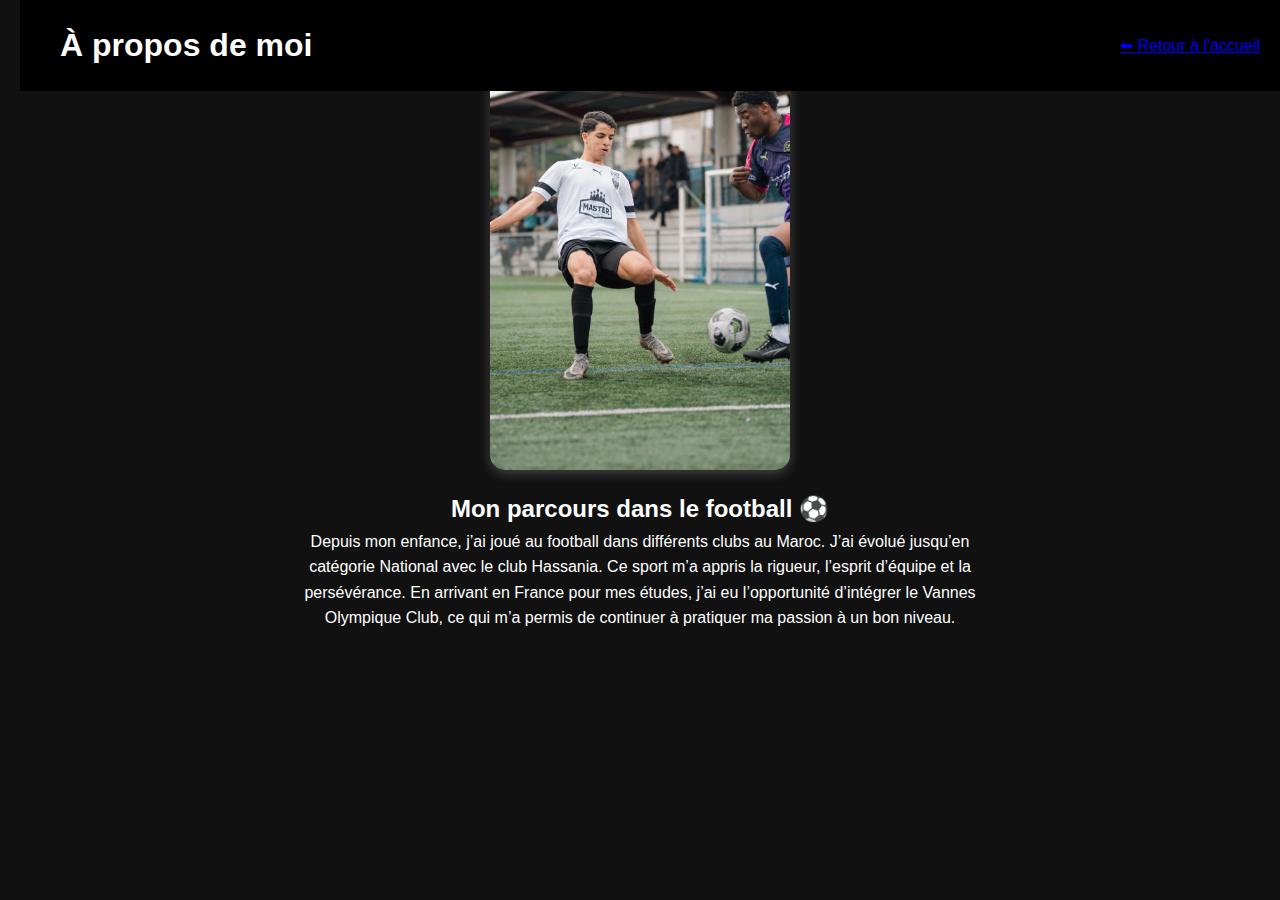
<file: about.html>
<!DOCTYPE html>
<html lang="fr">
<head>
  <meta charset="UTF-8">
  <title>À propos de moi</title>
  <link rel="stylesheet" href="style.css">
</head>
<body class="about-page">
  <header>
    <h1>À propos de moi</h1>
    <a href="index.html">⬅ Retour à l'accueil</a>
  </header>

  <main>
    <section class="about-section">
      <img src="Loisir.JPG" alt="Moi en train de jouer au foot" class="foot-photo">
      <div class="foot-description">
        <h2>Mon parcours dans le football ⚽</h2>
        <p>
            Depuis mon enfance, j’ai joué au football dans différents clubs au Maroc. 
            J’ai évolué jusqu’en catégorie National avec le club Hassania. Ce sport m’a appris la rigueur, l’esprit d’équipe et la persévérance.
            En arrivant en France pour mes études, j’ai eu l’opportunité d’intégrer le Vannes Olympique Club, ce qui m’a permis de continuer à pratiquer ma passion à un bon niveau.
      </div>
    </section>
  </main>
</body>
</html>
</file>
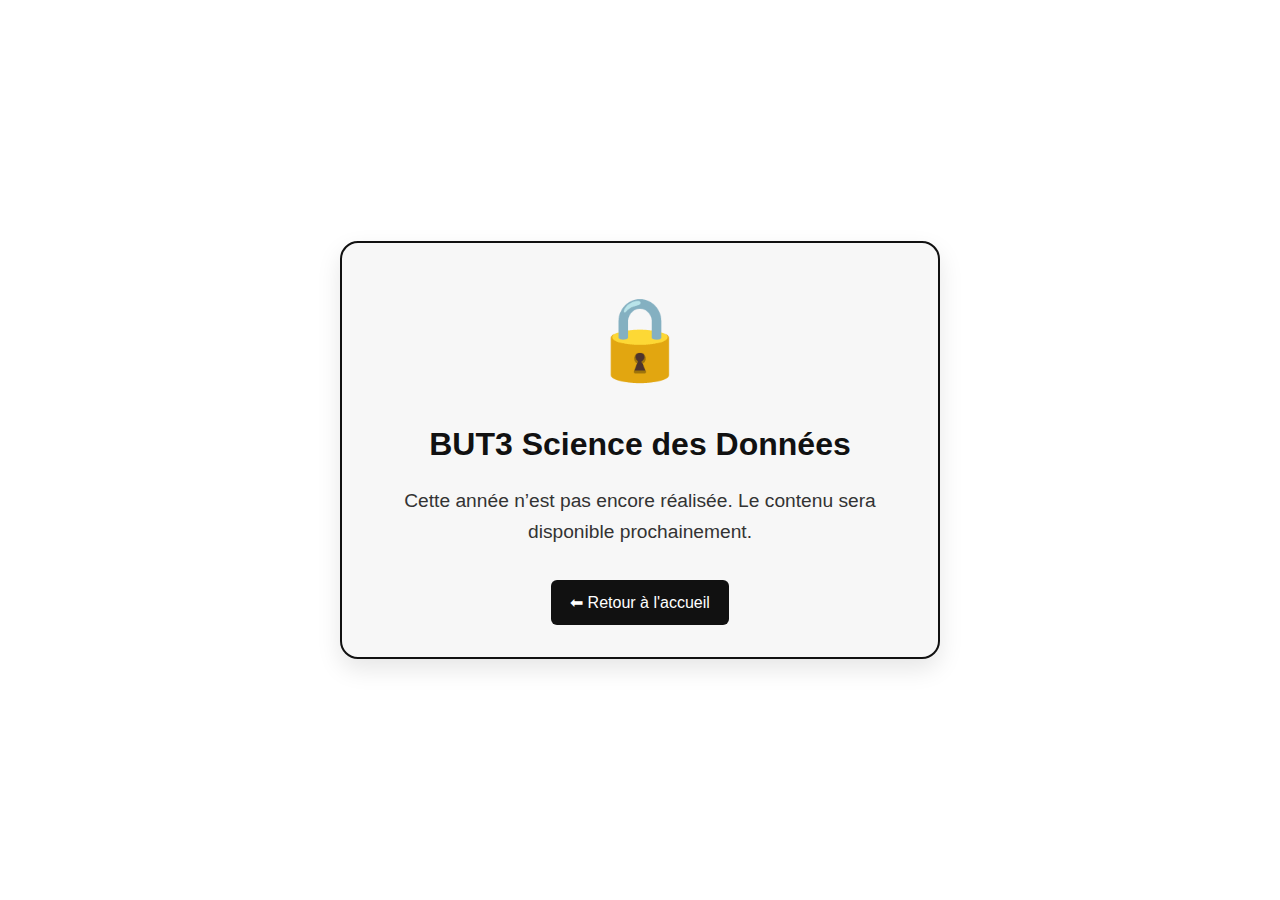
<file: BUT3 SD.html>
<!DOCTYPE html>
<html lang="fr">
<head>
  <meta charset="UTF-8" />
  <meta name="viewport" content="width=device-width, initial-scale=1.0"/>
  <title>BUT2 SD - En construction</title>
  <link rel="stylesheet" href="style.css" />
</head>
<body class="locked-page">
  <div class="lock-container">
    <div class="lock-icon">🔒</div>
    <h1>BUT3 Science des Données</h1>
    <p>Cette année n’est pas encore réalisée. Le contenu sera disponible prochainement.</p>
    <a href="index.html" class="back-button">⬅ Retour à l'accueil</a>
  </div>
</body>
</html>
</file>
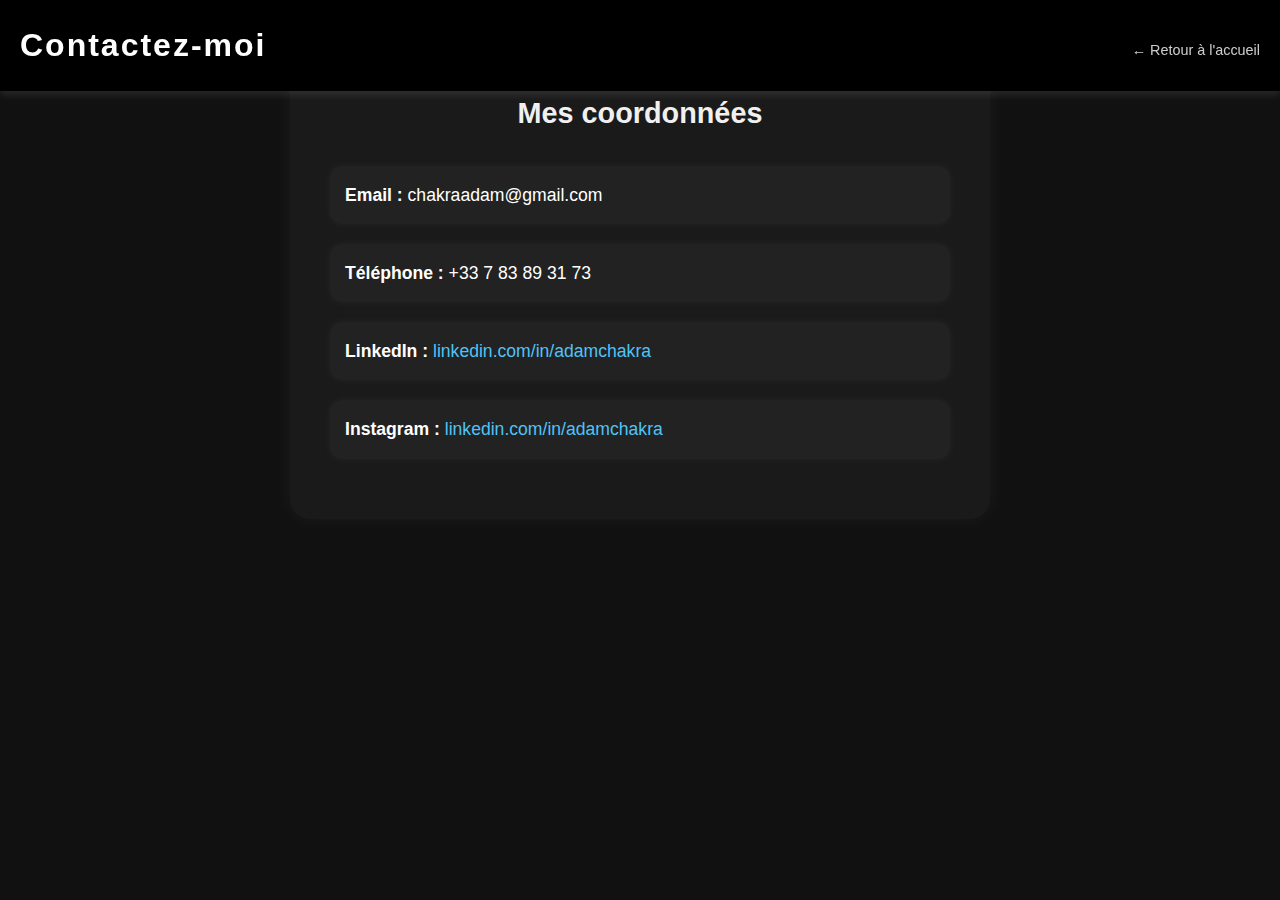
<file: contact.html>
<!DOCTYPE html>
<html lang="fr">
<head>
  <meta charset="UTF-8" />
  <meta name="viewport" content="width=device-width, initial-scale=1.0" />
  <title>Contact - Adam Chakra</title>
  <link rel="stylesheet" href="style.css" />
  <style>
    body {
      margin: 0;
      padding: 0;
      background-color: #111;
      color: #fff;
      font-family: 'Segoe UI', sans-serif;
    }

    header {
      background-color: #000;
      padding: 20px;
      text-align: center;
      box-shadow: 0 4px 8px rgba(255, 255, 255, 0.1);
    }

    header h1 {
      margin: 0;
      font-size: 2em;
      letter-spacing: 2px;
    }

    .back-link {
      color: #ccc;
      text-decoration: none;
      font-size: 0.9em;
      display: inline-block;
      margin-top: 10px;
    }

    main {
      max-width: 700px;
      margin: 50px auto;
      background-color: #1a1a1a;
      padding: 40px;
      border-radius: 20px;
      box-shadow: 0 0 20px rgba(255, 255, 255, 0.05);
    }

    h2 {
      text-align: center;
      margin-bottom: 30px;
      font-size: 1.8em;
      color: #f0f0f0;
    }

    .contact-info p {
      font-size: 1.1em;
      margin: 20px 0;
      background-color: #222;
      padding: 15px;
      border-radius: 12px;
      box-shadow: 0 0 10px rgba(255, 255, 255, 0.05);
    }

    .contact-info a {
      color: #4fc3f7;
      text-decoration: none;
    }

    .contact-info a:hover {
      text-decoration: underline;
    }
  </style>
</head>
<body>
  <header>
    <h1>Contactez-moi</h1>
    <a href="index.html" class="back-link">← Retour à l'accueil</a>
  </header>

  <main>
    <h2>Mes coordonnées</h2>
    <div class="contact-info">
      <p><strong>Email :</strong> chakraadam@gmail.com</p>
      <p><strong>Téléphone :</strong> +33 7 83 89 31 73</p>
      <p><strong>LinkedIn :</strong> <a href="https://www.linkedin.com/in/adamchakra" target="_blank">linkedin.com/in/adamchakra</a></p>
      <p><strong>Instagram :</strong> <a href="https://www.instagram.com/adam_chakra/" target="_blank">linkedin.com/in/adamchakra</a></p>
    </div>
  </main>
</body>
</html>
</file>
<file: style.css>
/* RESET DE BASE */
* {
  margin: 0;
  padding: 0;
  box-sizing: border-box;
}
html {
  scroll-behavior: smooth;
  scroll-padding-top: 120px;
}

/* BASE */
body {
  font-family: 'Segoe UI', sans-serif;
  background-color: #fff;
  color: #111;
  line-height: 1.6;
  margin: 0;
}

/* HEADER */
header {
  background-color: #000;
  padding: 20px 40px;
  display: flex;
  justify-content: space-between;
  align-items: center;
  position: fixed;
  top: 0;
  width: 100%;
  z-index: 1000;
}

.logo {
  font-family: 'Playfair Display', serif;
  font-size: 30px;
  font-weight: bold;
  color: white;
  letter-spacing: 2px;
  text-shadow: 0 0 6px #fff, 0 0 10px #999;
}

nav a {
  color: white;
  text-decoration: none;
  margin: 0 15px;
  font-weight: bold;
  transition: color 0.3s ease;
}

nav a:hover {
  color: #888;
}

/* SECTION HERO */
.hero {
  height: 100vh;
  display: flex;
  flex-direction: column;
  justify-content: center;
  align-items: center;
  background: #f2f2f2;
  box-shadow: inset 0 0 80px rgba(0, 0, 0, 0.1);
  padding: 100px 20px 40px;
  text-align: center;
  animation: fadeIn 2s ease-out forwards;
  opacity: 0;
}

@keyframes fadeIn {
  to {
    opacity: 1;
  }
}

.hero-content {
  display: flex;
  align-items: center;
  justify-content: center;
  gap: 30px;
  flex-wrap: wrap;
  text-align: left;
}
.has-dropdown:hover .dropdown {
  display: block;
}

.dropdown {
  display: none;
  position: absolute;
  background-color: #111;
  padding: 10px;
  border-radius: 8px;
  top: 100%;
  left: 0;
}

.dropdown a {
  display: block;
  color: white;
  padding: 5px 10px;
  text-decoration: none;
}

.dropdown a:hover {
  background-color: #333;
}

.hero h2 {
  font-size: 72px;
  font-weight: bold;
  color: #111;
  margin: 0;
  text-shadow: none;
  line-height: 1.2;
  text-align: center;
}



.hero-image {
  width: 250px;
  height: 250px;
  object-fit: cover;
  border-radius: 12px;
  box-shadow: 0 4px 12px rgba(0,0,0,0.2);
}


/* BOUTON CV */
.cv-button {
  margin-top: 30px;
  display: inline-block;
  padding: 14px 30px;
  background-color: #111;
  color: white;
  text-decoration: none;
  border-radius: 8px;
  font-weight: bold;
  font-size: 16px;
  transition: background-color 0.3s ease;
}

.cv-button:hover {
  background-color: #333;
}

/* SECTION */
.section {
  padding: 60px 20px;
  max-width: 1000px;
  margin: auto;
}

.section h3 {
  font-size: 32px;
  color: #111;
  margin-bottom: 20px;
}

/* CARTES */
.cards {
  display: flex;
  flex-wrap: wrap;
  gap: 20px;
  margin-top: 20px;
}

.card {
  background-color: #f9f9f9;
  padding: 20px;
  border-radius: 10px;
  flex: 1 1 200px;
  box-shadow: 0 0 10px rgba(0, 0, 0, 0.1);
  border-left: 3px solid #000;
}

/* VERROUILLÉ */
.locked {
  opacity: 0.4;
  position: relative;
}

.locked::after {
  content: '\1F512 Année non réalisée';
  position: absolute;
  top: 10px;
  left: 20px;
  font-size: 14px;
  color: #666;
  background: #eee;
  padding: 4px 10px;
  border-radius: 4px;
}

/* FOOTER */
footer {
  background-color: #000;
  color: white;
  text-align: center;
  padding: 20px;
  margin-top: 60px;
}

/* RESPONSIVE */
@media (max-width: 768px) {
  .hero-content {
    flex-direction: column;
    text-align: center;
  }

  .hero h2 {
    font-size: 48px;
    font-weight: bold;
  }
  

  .hero-image {
    width: 160px; /* Dimensions conservées */
    height: 160px;
  }

  nav {
    flex-wrap: wrap;
    justify-content: center;
  }

  nav a {
    margin: 10px;
  }
}
/* Page noir & blanc - look propre et moderne */
.locked-page {
  margin: 0;
  padding: 0;
  background: #ffffff;
  color: #111;
  font-family: 'Segoe UI', sans-serif;
  display: flex;
  align-items: center;
  justify-content: center;
  min-height: 100vh;
  text-align: center;
}

.lock-container {
  padding: 2rem 2.5rem;
  border: 2px solid #111;
  border-radius: 18px;
  background-color: #f7f7f7;
  box-shadow: 0 10px 25px rgba(0, 0, 0, 0.1);
  max-width: 600px;
  width: 90%;
  transition: transform 0.3s ease;
}

.lock-container:hover {
  transform: scale(1.01);
}

.lock-icon {
  font-size: 5rem;
  margin-bottom: 1rem;
  animation: pulse 2s infinite;
}

.lock-container h1 {
  font-size: 2rem;
  margin-bottom: 1rem;
  color: #111;
}

.lock-container p {
  font-size: 1.2rem;
  margin-bottom: 2rem;
  color: #333;
}

.back-button {
  display: inline-block;
  padding: 0.6rem 1.2rem;
  background-color: #111;
  color: #fff;
  border: none;
  border-radius: 6px;
  text-decoration: none;
  font-size: 1rem;
  transition: background-color 0.3s ease, transform 0.2s ease;
}

.back-button:hover {
  background-color: #333;
  transform: scale(1.05);
}

/* Animation pour le cadenas */
@keyframes pulse {
  0%, 100% { transform: scale(1); opacity: 1; }
  50% { transform: scale(1.1); opacity: 0.8; }
}
.page-content {
  padding-top: 100px; /* ajuste cette valeur selon la hauteur de ta barre */
}
body {
  padding-top: 100px; /* adapte selon la hauteur de ta barre */
}
.page-title {
  margin-top: 100px;
}
#competences {
  display: flex;
  flex-direction: column;
  align-items: center;
  margin-top: 60px;
}

.intro-competences {
  font-size: 18px;
  margin-bottom: 20px;
  color: #ccc;
  text-align: center;
}

.radar-wrapper {
  width: 450px;
  height: 450px;
  background-color: transparent;
}



.cv-button:hover {
  background-color: #333;
  transform: scale(1.05);
}


.section.visible {
  display: block;
}






.projects-grid {
  display: grid;
  grid-template-columns: repeat(auto-fit, minmax(280px, 1fr));
  gap: 20px;
  max-width: 1000px;
  margin: auto;
  padding: 20px;
}

.project-card {
  background: #f9f9f9;
  border-radius: 12px;
  box-shadow: 0 4px 12px rgba(0,0,0,0.1);
  padding: 15px;
  text-align: center;
  position: relative;
  overflow: hidden;
  transition: transform 0.3s ease;
}

.project-card:hover {
  transform: translateY(-8px);
}

.project-card img {
  width: 100%;
  height: 160px;
  object-fit: cover;
  border-radius: 10px;
  margin-bottom: 10px;
}

.project-card h4 {
  margin-bottom: 8px;
  color: #111;
}

.project-card p {
  font-size: 14px;
  color: #666;
  margin-bottom: 15px;
}

.project-card .btn {
  display: inline-block;
  padding: 10px 20px;
  background-color: #111;
  color: white;
  border-radius: 8px;
  text-decoration: none;
  font-weight: bold;
  opacity: 0;
  transition: opacity 0.3s ease;
  position: absolute;
  bottom: 15px;
  left: 50%;
  transform: translateX(-50%);
}

.project-card:hover .btn {
  opacity: 1;
}








/* --- Nouveaux styles pour les boutons de filtre --- */

.filter-buttons {
  text-align: center; /* Centre les boutons horizontalement */
  margin: 30px 0; /* Ajoute de l'espace au-dessus et en dessous des boutons */
}

.filter-buttons button {
  background-color: #111; /* Couleur de fond des boutons */
  color: white; /* Couleur du texte des boutons */
  border: none; /* Pas de bordure */
  padding: 10px 20px; /* Espacement interne des boutons */
  margin: 5px; /* Espacement entre les boutons */
  border-radius: 5px; /* Bords légèrement arrondis */
  cursor: pointer; /* Indique que l'élément est cliquable */
  font-size: 16px; /* Taille de la police */
  transition: background-color 0.3s ease, transform 0.2s ease; /* Animation douce au survol */
}

.filter-buttons button:hover {
  background-color: #333; /* Couleur de fond au survol */
  transform: translateY(-2px); /* Léger déplacement vers le haut au survol */
}

.filter-buttons button.active {
  background-color: #ff4d4d; /* Couleur de fond du bouton actif (celui qui est sélectionné) */
  box-shadow: 0 2px 5px rgba(0, 0, 0, 0.2); /* Ombre pour le bouton actif */
}

/* --- Gestion de la visibilité des sections de projets --- */

.section-project {
  display: none; /* Cache toutes les sections de projet par défaut */
}

.section-project.visible {
  display: block; /* Affiche les sections qui ont la classe 'visible' */
  animation: fadeInProject 0.6s ease-out; /* Ajoute une animation d'apparition */
}

/* Animation d'apparition des projets */
@keyframes fadeInProject {
  from { opacity: 0; transform: translateY(20px); } /* Commence invisible et un peu décalé vers le bas */
  to { opacity: 1; transform: translateY(0); } /* Termine visible et à sa position normale */
}

/* --- Styles pour les listes de compétences --- */
/* Pour que vos puces ✅ s'affichent correctement */

.section-project p.competence-item {
  position: relative; /* Nécessaire pour positionner l'icône */
  padding-left: 25px; /* Laisse de l'espace pour l'icône à gauche du texte */
  margin-bottom: 0.5rem; /* Réduit l'espace entre les éléments de compétence */
}

.section-project p.competence-item::before {
  content: '✅'; /* L'icône de puce personnalisée */
  position: absolute; /* Positionne l'icône par rapport au parent */
  left: 0; /* Place l'icône tout à gauche */
  color: #4CAF50; /* Couleur verte pour l'icône, vous pouvez changer si vous voulez */
}

/* --- Styles pour le bouton de retour --- */
/* Le bouton de retour "Retour à mon Portfolio" */

.back-to-home {
  display: inline-block; /* Pour que les marges et le padding fonctionnent bien */
  margin-top: 20px; /* Espace au-dessus du bouton */
  padding: 10px 20px; /* Rembourrage interne */
  background-color: #007bff; /* Couleur de fond bleue (vous pouvez la changer) */
  color: white; /* Couleur du texte */
  text-decoration: none; /* Pas de soulignement */
  border-radius: 5px; /* Bords arrondis */
  transition: background-color 0.3s ease; /* Transition douce au survol */
}

.back-to-home:hover {
  background-color: #0056b3; /* Couleur de fond au survol */
}









.about-page {
  background-color: #111;
  color: white;
  font-family: 'Arial', sans-serif;
  padding: 20px;
}

.about-section {
  display: flex;
  flex-direction: column;
  align-items: center;
  gap: 20px;
}

.foot-photo {
  width: 300px;
  border-radius: 15px;
  box-shadow: 0 4px 12px rgba(255, 255, 255, 0.2);
}

.foot-description {
  max-width: 700px;
  text-align: center;
}
</file>
